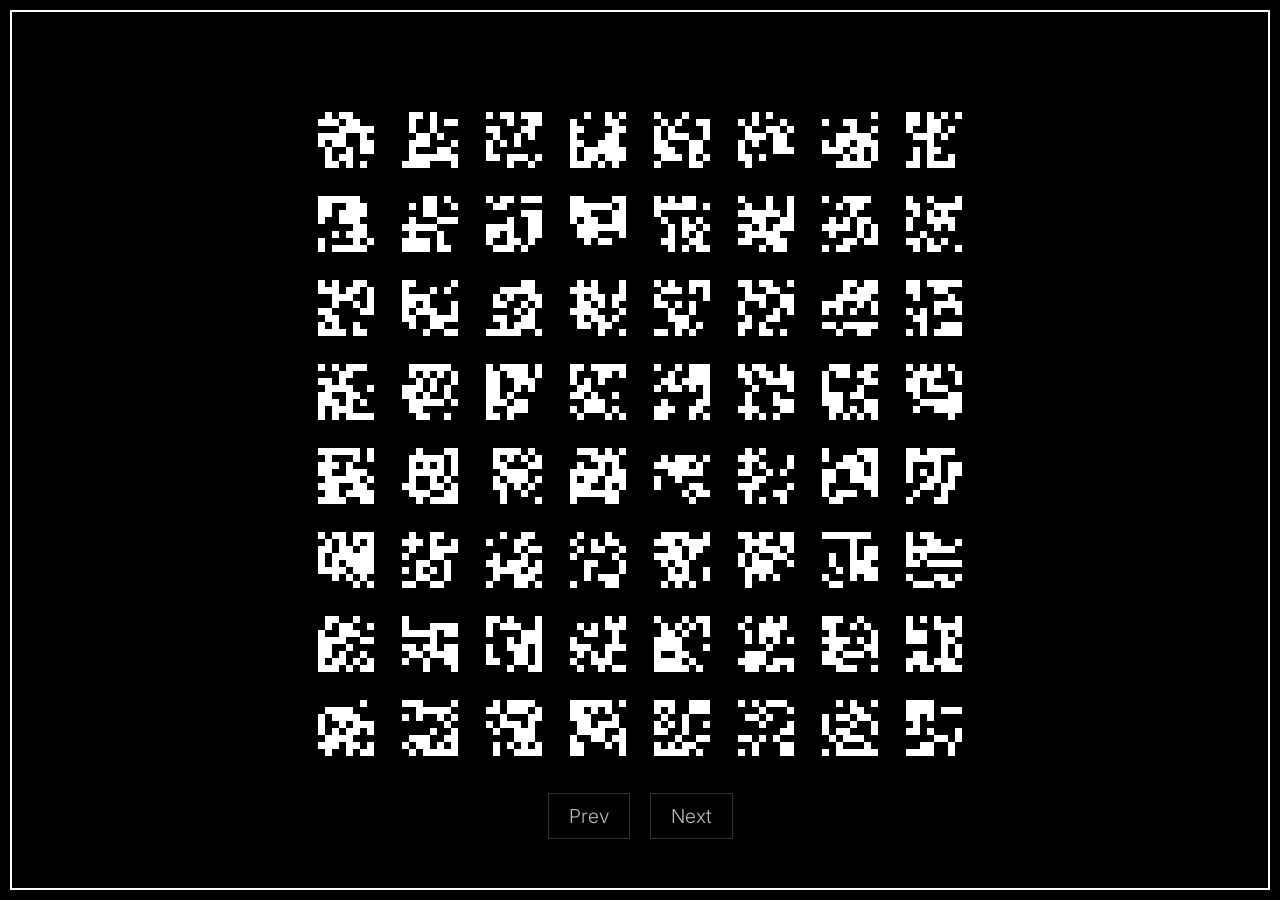
<file: gallery/index.html>
<!DOCTYPE html>
<html lang="en">
<head>
  <meta charset="UTF-8" />
  <meta name="viewport" content="width=device-width, initial-scale=1" />
  <title>the bit gallery web edition</title>
  <link rel="icon" type="image/png" sizes="96x96" href="/favicons/gallery/favicon-96x96.png">
  <link rel="icon" href="/favicons/gallery/favicon.svg" type="image/svg+xml" sizes="any">
  <link rel="icon" href="/favicons/gallery/favicon.ico">
  <link rel="apple-touch-icon" href="/favicons/gallery/apple-touch-icon.png">
  <link rel="manifest" href="/favicons/gallery/site.webmanifest">
  <link rel="stylesheet" href="/style.css" />
  <link href="https://fonts.googleapis.com/css2?family=Inter:wght@400;600;800&display=swap" rel="stylesheet" />
  <style>
    body #glcanvas {
      position: relative !important;
      top: auto !important;
      left: auto !important;
      z-index: auto !important;
      display: block !important;
    }
  </style>
</head>
<body>
  <canvas id="glcanvas"></canvas>

  <div class="border-container"></div>
  
  <script src="gallery.js"></script>
</body>
</html>
</file>
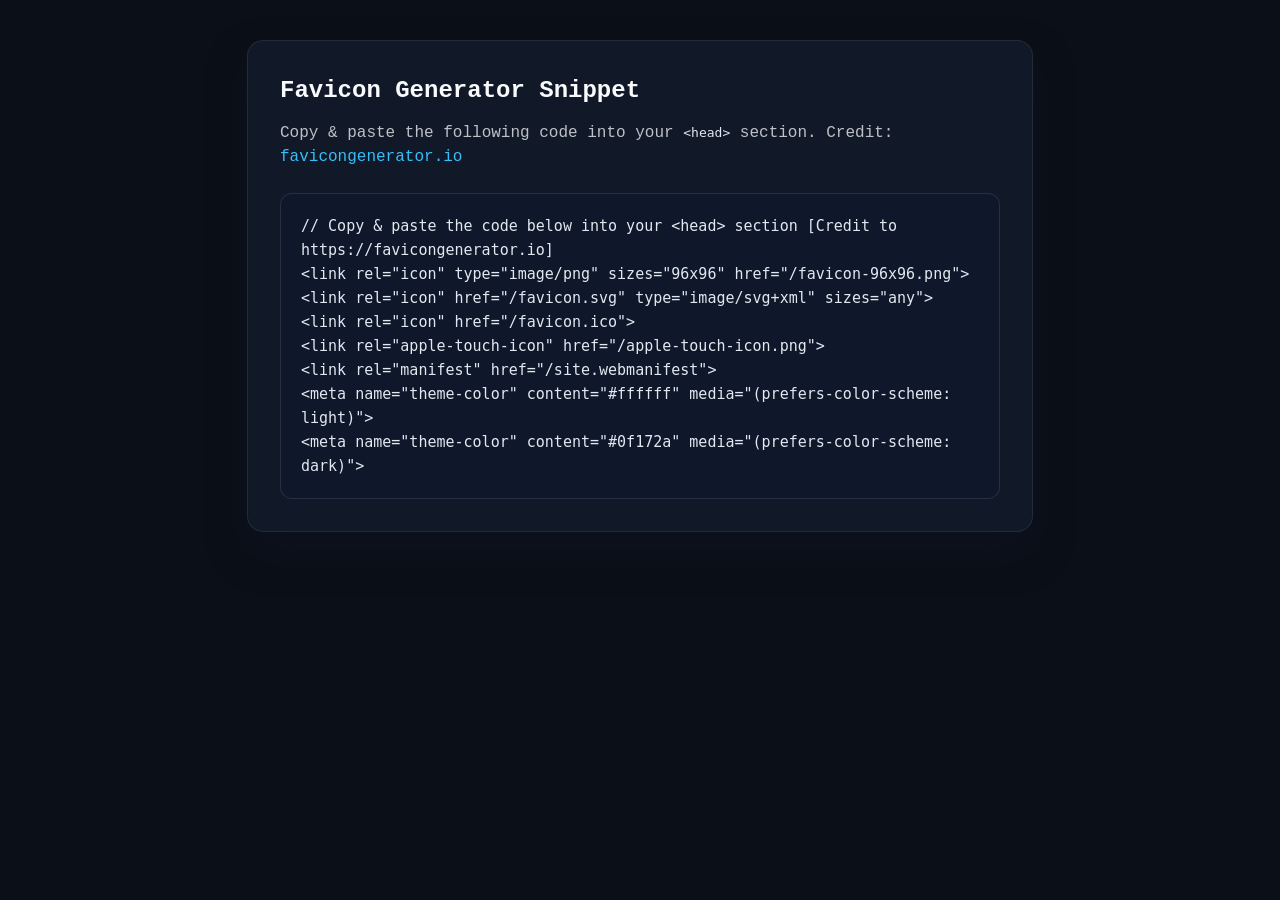
<file: favicons/gallery/favicon-code.html>
<!doctype html>
<html lang="en">
<head>
  <meta charset="utf-8">
  <title>Favicon Generator Snippet</title>
  <style>
    :root {
      font-family: ui-monospace, SFMono-Regular, Consolas, 'Liberation Mono', Menlo, monospace;
      background: #0b0f17;
      color: #f8fafc;
      line-height: 1.5;
    }
    body {
      margin: 0;
      padding: 2.5rem 1.25rem 3rem;
      display: flex;
      justify-content: center;
    }
    main {
      max-width: 720px;
      width: 100%;
      background: #111827;
      border: 1px solid rgba(248, 250, 252, 0.08);
      border-radius: 16px;
      padding: 2rem;
      box-shadow: 0 20px 40px rgba(15, 23, 42, 0.4);
    }
    h1 {
      margin: 0 0 0.75rem;
      font-size: 1.5rem;
      font-weight: 600;
    }
    p {
      margin: 0 0 1.5rem;
      color: rgba(248, 250, 252, 0.75);
    }
    pre {
      margin: 0;
      background: #0f172a;
      border-radius: 12px;
      padding: 1.25rem;
      border: 1px solid rgba(248, 250, 252, 0.1);
      overflow-x: auto;
      font-size: 0.9375rem;
      line-height: 1.6;
      white-space: pre-wrap;
    }
    code {
      color: #e2e8f0;
    }
    a {
      color: #38bdf8;
      text-decoration: none;
    }
    a:hover {
      text-decoration: underline;
    }
  </style>
</head>
<body>
  <main>
    <h1>Favicon Generator Snippet</h1>
    <p>Copy &amp; paste the following code into your <code>&lt;head&gt;</code> section. Credit: <a href="https://favicongenerator.io" target="_blank" rel="noopener noreferrer">favicongenerator.io</a></p>
    <pre><code>// Copy &amp; paste the code below into your &lt;head&gt; section [Credit to https://favicongenerator.io]
&lt;link rel=&quot;icon&quot; type=&quot;image/png&quot; sizes=&quot;96x96&quot; href=&quot;/favicon-96x96.png&quot;&gt;
&lt;link rel=&quot;icon&quot; href=&quot;/favicon.svg&quot; type=&quot;image/svg+xml&quot; sizes=&quot;any&quot;&gt;
&lt;link rel=&quot;icon&quot; href=&quot;/favicon.ico&quot;&gt;
&lt;link rel=&quot;apple-touch-icon&quot; href=&quot;/apple-touch-icon.png&quot;&gt;
&lt;link rel=&quot;manifest&quot; href=&quot;/site.webmanifest&quot;&gt;
&lt;meta name=&quot;theme-color&quot; content=&quot;#ffffff&quot; media=&quot;(prefers-color-scheme: light)&quot;&gt;
&lt;meta name=&quot;theme-color&quot; content=&quot;#0f172a&quot; media=&quot;(prefers-color-scheme: dark)&quot;&gt;
</code></pre>
  </main>
</body>
</html>
</file>
<file: style.css>
@font-face {
  font-family: 'Inter';
  src: url('fonts/InterVariable.ttf') format('truetype');
  font-weight: 100 900;
  font-style: normal;
}

body {
  margin: 0;
  padding: 0;
  background: black;
  font-family: 'Inter', sans-serif;
  font-weight: 300;
  overflow: hidden;
}

@supports (scrollbar-color: auto) {
  #bottomBox {
    scrollbar-width: auto;
    scrollbar-color: #eb7bc0 transparent;
  }
}

::selection {
  background-color: #eb7bc0;
  color: black;
}

#glcanvas {
  position: fixed;
  top: 0.75vw;
  left: 0.75vw;
  width: calc(100vw - 1.5vw);
  height: calc(100vh - 1.5vw);
  z-index: -1;
}

body::after {
  content: "";
  position: fixed;
  top: 0.75vw;
  left: 0.75vw;
  right: 0.75vw;
  bottom: 0.75vw;
  border: 2px solid white;
  pointer-events: none;
  z-index: 3;
  box-sizing: border-box;
}

#asciiWindow {
  position: fixed;
  top: 25%;
  left: 50%;
  transform: translate(-50%, -50%);
  width: 45ch;
  max-width: 45ch;
  background: rgba(0, 0, 0, 0);
  border: 0;
  color: white;
  font-family: monospace;
  line-height: 1;
  box-sizing: border-box;
  z-index: 4;
  pointer-events: none;
  user-select: none;
  white-space: normal;
  word-break: break-word;
}

@media (max-width: 600px) {
  #asciiWindow {
    display: none;
  }
}

@media (max-height: 750px) {
  #asciiWindow {
    display: none;
  }
}

.border-container {
  position: fixed;
  top: 50%;
  left: 50%;
  transform: translate(-50%, -50%);
  width: min(90vw, 700px);
  z-index: 5;
  pointer-events: auto;
  display: flex;
  justify-content: center;
  align-items: center;
  flex-direction: column;
}

.main-section {
  display: flex;
  flex-direction: column;
  align-items: center;
  justify-content: center;
  text-align: center;
  width: 100%;
}

.content {
  width: 100%;
  max-width: 700px;
  text-align: center;
}

#header-title {
  font-family: 'Inter', sans-serif;
  font-weight: 400;
  font-size: 2.5rem;
  margin: 0 0 0.5rem 0;
  color: white;
  user-select: none;
  letter-spacing: 0.05em;
}

.links {
  display: flex;
  justify-content: center;
  gap: 1.5rem;
  padding: 0;
  margin: 0;
}

.links a {
  font-family: 'Inter', sans-serif;
  font-weight: 300;
  font-size: 1rem;
  color: #bbb;
  text-decoration: none;
  transition: color 0.3s ease;
  cursor: pointer;
  user-select: none;
}

.links a:hover {
  color: #eb7bc0;
}

.links a.active {
  background-color: #eb7bc0;
  color: black;
}

#bottomBox {
  display: none;
  position: fixed;
  bottom: 6vw;
  left: 50%;
  transform: translateX(-50%);
  width: calc(min(90vw, 700px) - 10px);
  height: 33vh;
  background: rgba(0, 0, 0, 0.85);
  color: white;
  padding: 1.5rem;
  box-sizing: border-box;
  border-radius: 0;
  overflow: overlay;
  z-index: 6;
  border: 1px solid #333;
}

#bottomBox.active {
  display: block;
}

.soundcloud-embed {
  background: #000;
  border-radius: 4px;
  overflow: hidden;
  margin-bottom: 1.8rem;
  border: 1px solid #2a2a2a;
  transition: all 0.4s cubic-bezier(0.16, 0.01, 0.29, 0.99);
}

.soundcloud-embed:hover {
  border-color: #444;
  transform: translateY(-1px);
}

.soundcloud-embed iframe {
  display: block;
  border: none;
  opacity: 0.96;
  transition: opacity 0.3s ease;
}

.soundcloud-embed:hover iframe {
  opacity: 1;
}

#musicContent {
  padding: 0rem 0;
}

#musicContent h2 {
  color: #eb7bc0;
  margin-bottom: 1.25rem;
  font-weight: 300;
  font-size: 1.1rem;
  letter-spacing: 0.5px;
}

.box-content h2 {
  color: #eb7bc0;
  margin-bottom: 1.25rem;
  font-weight: 300;
  font-size: 1.1rem;
  letter-spacing: 0.5px;
}

.box-content p {
  color: white;
  margin-bottom: 1.25rem;
  font-weight: 300;
  font-size: 1rem;
  letter-spacing: 0.5px;
}

.box-content a {
  color: #eb7bc0;
  text-decoration: none;
  transition: color 0.3s ease;
}

.box-content a:hover {
  color: #fff;
}

#badges {
  position: fixed;
  bottom: 1vh;
  left: 0;
  right: 0;
  display: flex;
  justify-content: center;
  gap: 20px;
  padding: 15px 0;
  z-index: 5;
}

.badge-img {
  height: 31px;
  transition: transform 0.1s ease;
  cursor: pointer;
}

.badge-img-2 {
  height: 31px;
  transition: transform 0.1s ease;
}

.badge-img:hover {
  transform: scale(1.03);
}

@media (max-width: 900px) {
  #badges {
    flex-wrap: wrap;
    padding: 10px 15px;
    gap: 10px;
  }
}
</file>
